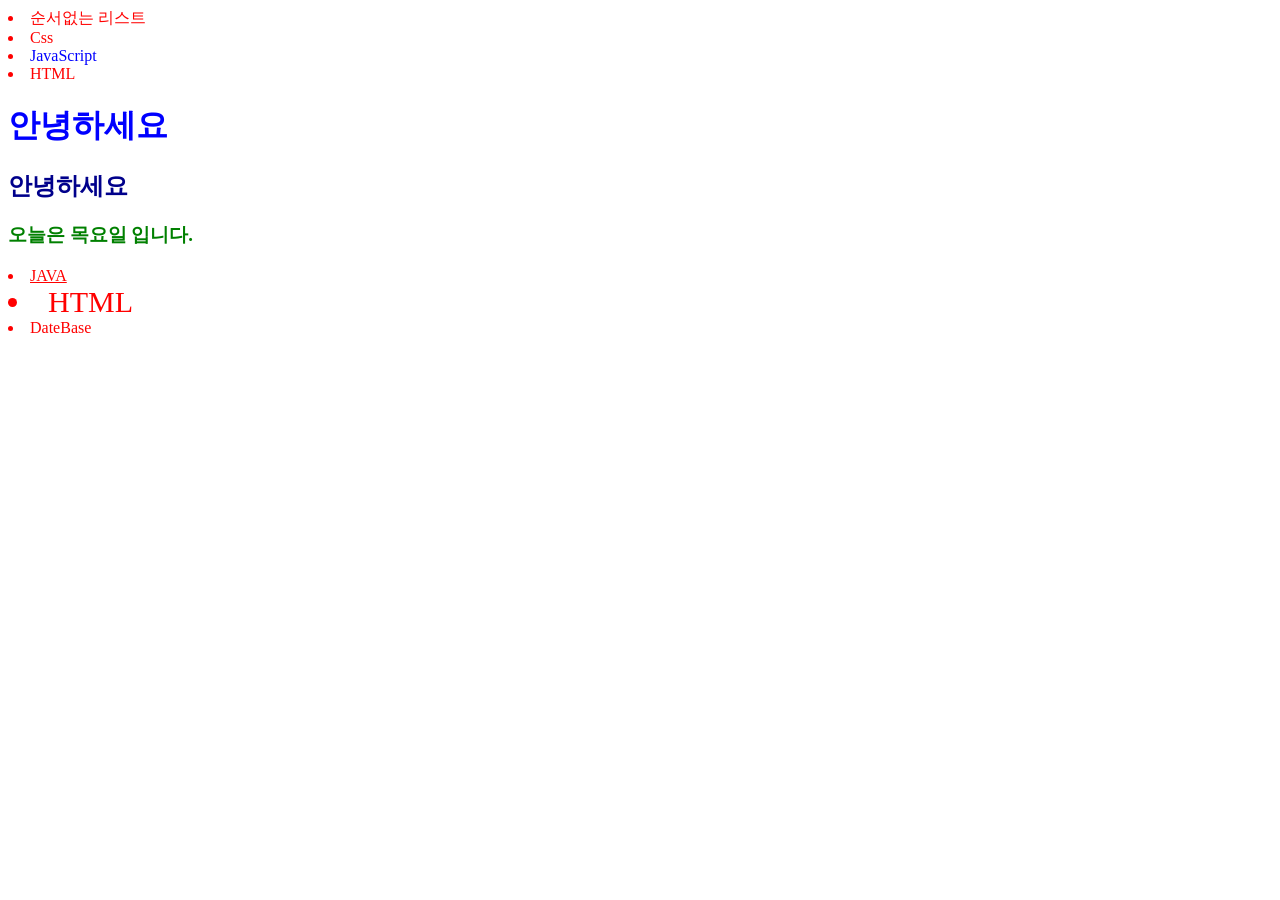
<file: basic_html/basic/index.html>
<!doctype html>
<html lang="ko">
  <head>
    <meta charset="UTF-8" />
    <meta name="viewport" content="width=device-width, initial-scale=1.0" />
    <title>Document</title>
    <link rel="stylesheet" href="./css/main.css" />
  </head>

  <body>
    <li>순서없는 리스트</li>
    <li><font color="red">Css</font></li>
    <li><font color="blue">JavaScript</font></li>
    <li>HTML</li>
    <h1 style="color: blue">안녕하세요</h1>
    <h2>안녕하세요</h2>
    <h3>오늘은 목요일 입니다.</h3>
    <li class="other">JAVA</li>
    <li id="select">HTML</li>
    <li class="outher">DateBase</li>
  
  </body>
</html>
</file>
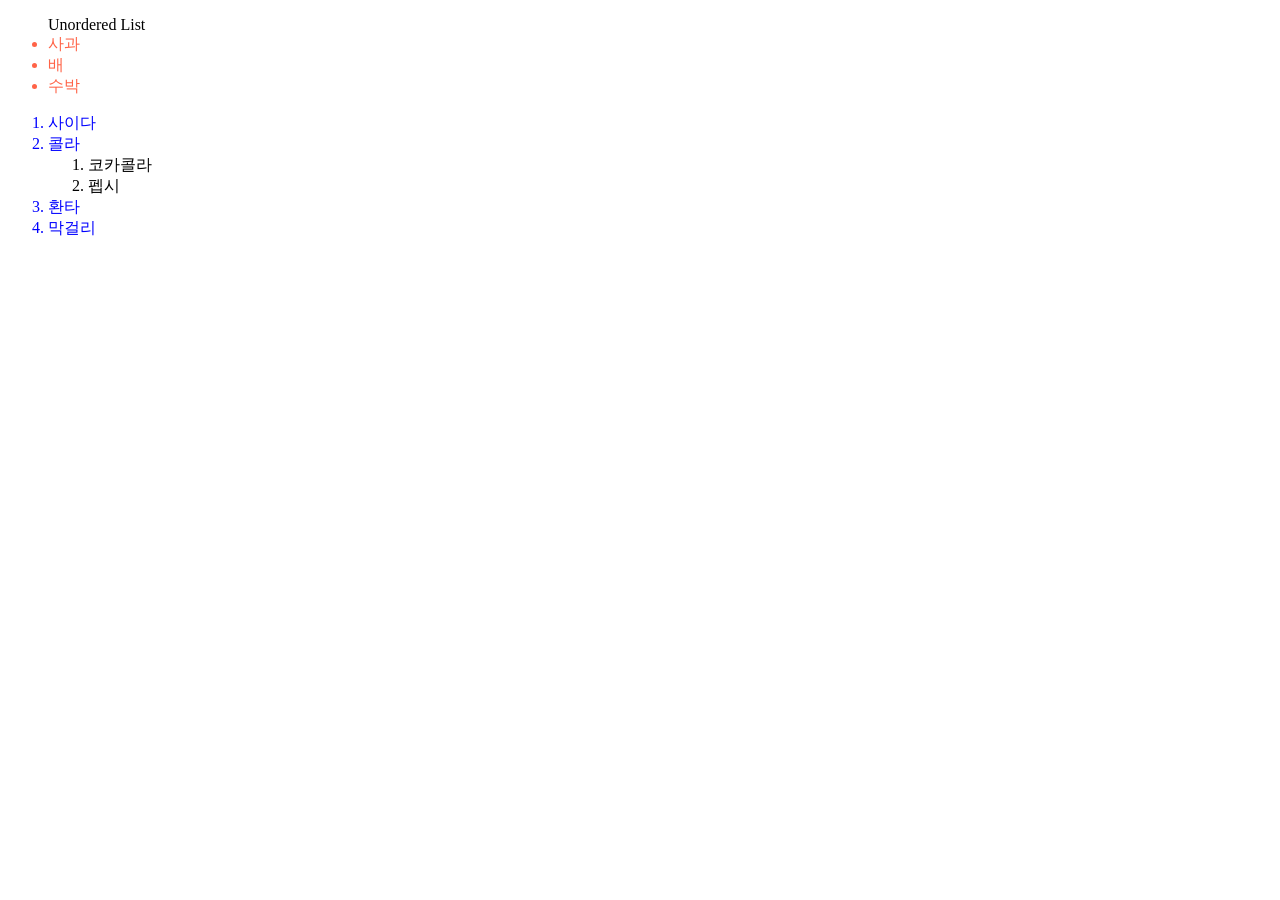
<file: basic_html/selector/index.html>
<!DOCTYPE html>
<html lang="ko">
<head>
  <meta charset="UTF-8">
  <meta name="viewport" content="width=device-width, initial-scale=1.0">
  <title>Document</title>
  <link rel="stylesheet" href="./css/home.css">
</head>
<body>
  <ul> Unordered List
    <li>사과</li>
    <li>배</li>
    <li>수박</li>
  </ul>
  <ol >
    <li class="beverage">사이다</li>
    <li class="beverage">콜라
      <ol id ="cola">
        <li>코카콜라</li>
        <li>펩시</li>
      </ol>
    </li>
    <li class="beverage">환타</li>
    <li class="beverage">막걸리</li>
  </ol>
</body>
</html>
</file>
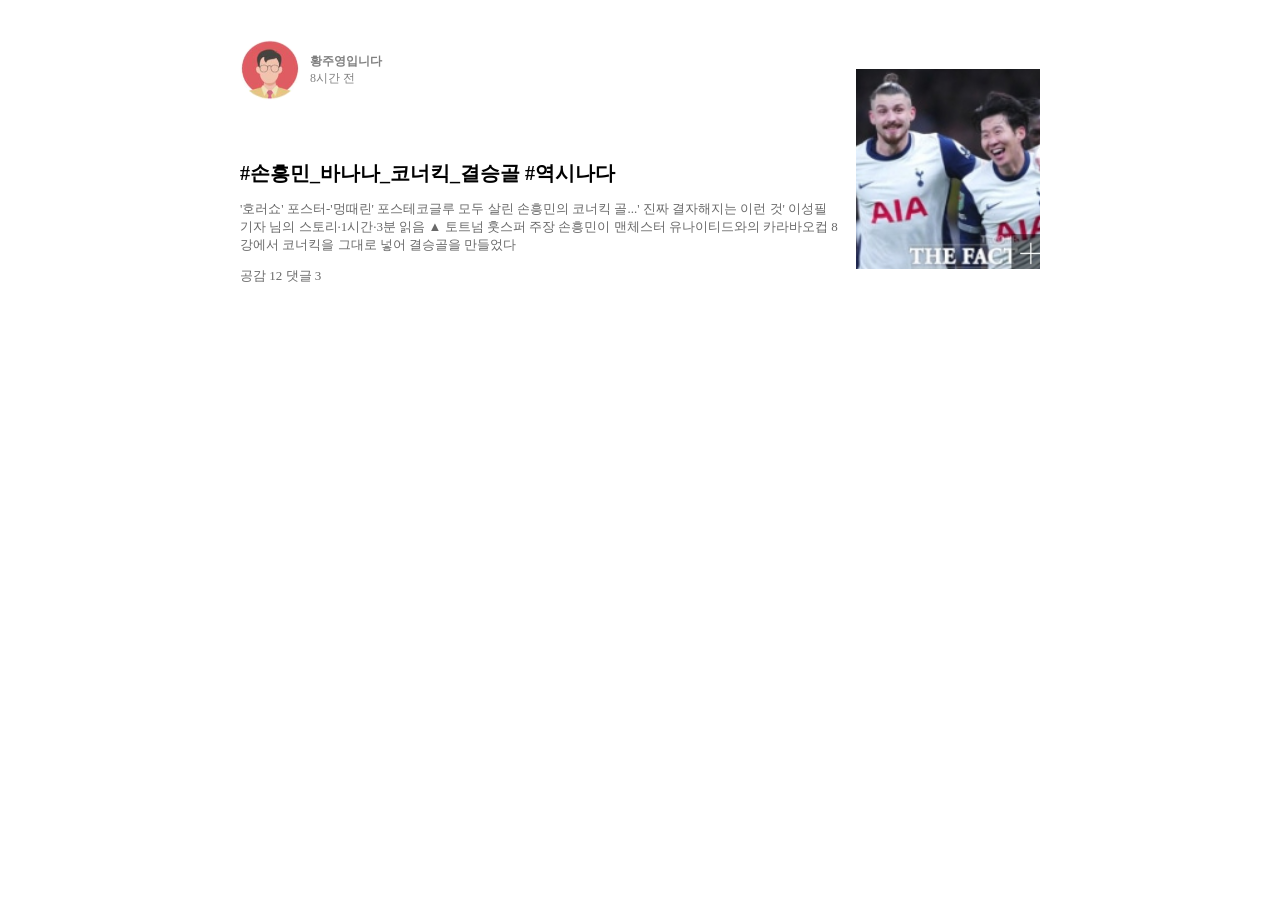
<file: basic_html/blog/blog-flex.html>
<!doctype html>
<html lang="ko">
  <head>
    <meta charset="UTF-8" />
    <meta name="viewport" content="width=device-width, initial-scale=1.0" />
    <title>Document</title>
    <link rel="stylesheet" href="./css/blog-flex.css">
  </head>

  <body>
    <div class="container">
      <div class="blog-content">
        <!-- 블로그 내용 -->
        <div class="blog-header">
          <img
            class="profile_img"
            src="./images/profile_img.JPG"
            alt="프로필"
          />
          <div class="blog-name">
            <h4>황주영입니다</h4>
            <p>8시간 전</p>
          </div>
        </div>
        <!--  내용 -->
        <div class="blog-text">
          <h4 class="blog-title">#손흥민_바나나_코너킥_결승골 #역시나다</h4>
          <p>
            '호러쇼' 포스터-'멍때린' 포스테코글루 모두 살린 손흥민의 코너킥
            골...' 진짜 결자해지는 이런 것' 이성필 기자 님의 스토리·1시간·3분
            읽음 ▲ 토트넘 훗스퍼 주장 손흥민이 맨체스터 유나이티드와의
            카라바오컵 8강에서 코너킥을 그대로 넣어 결승골을 만들었다
          </p>
          <p class="meta">공감 12 댓글 3</p>
        </div>
      </div>
      <div class="blog-img">
        <!-- 손흥민사진 -->
        <img src="./images/blog_img.JPG" alt="이미지" />
      </div>
    </div>
  </body>
</html>
</file>
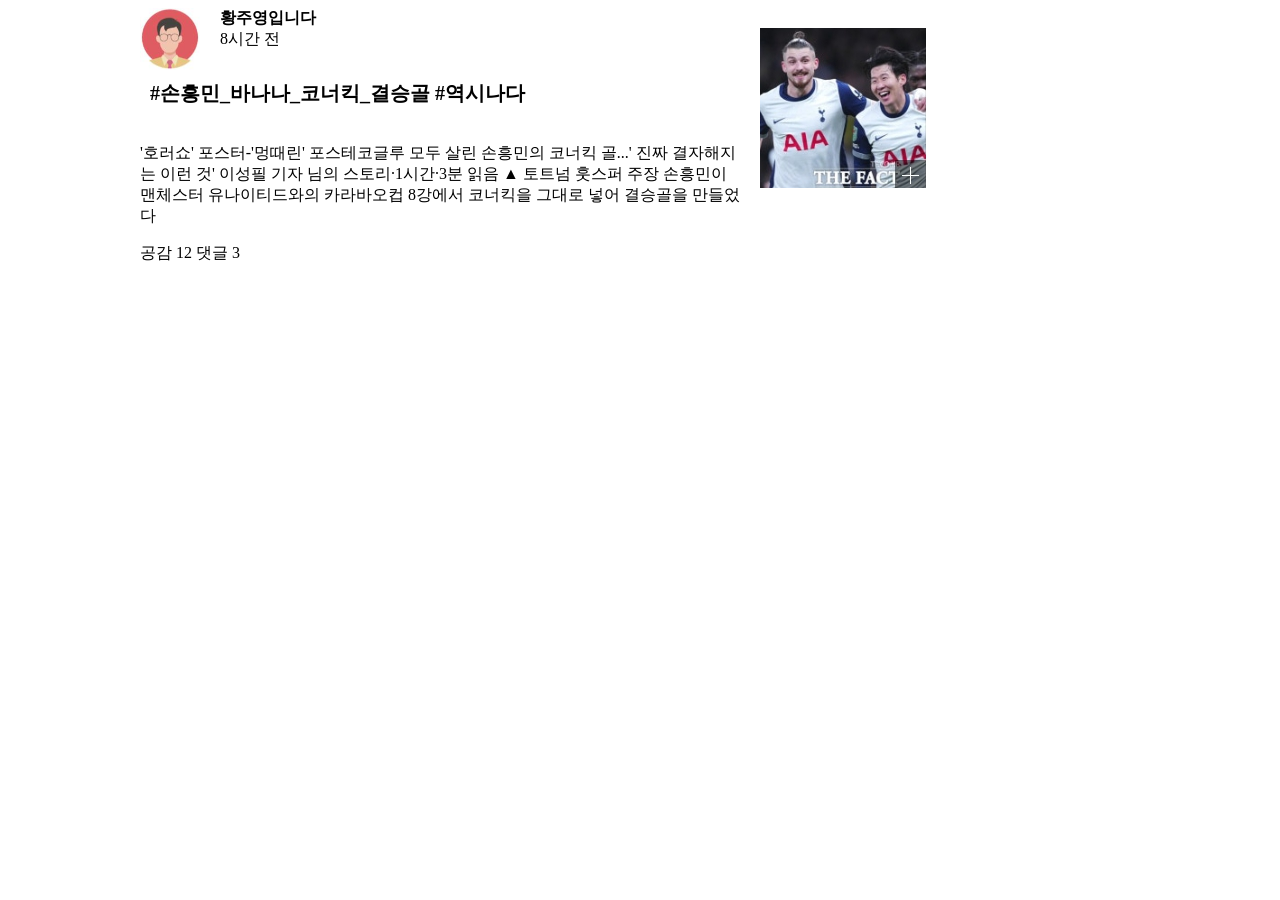
<file: basic_html/blog/blog.html>
<!doctype html>
<html lang="ko">
  <head>
    <meta charset="UTF-8" />
    <meta name="viewport" content="width=device-width, initial-scale=1.0" />
    <title>Document</title>
    <link rel="stylesheet" href="./css/blog.css">
  </head>

  <body>
    <div class="container">
      <div class="blog-content">
        <!-- 블로그 내용 -->
        <div>
          <img
            class="profile_img"
            src="./images/profile_img.JPG"
            alt="프로필"
          />
          <div class="blog-name">
            <h4>황주영입니다</h4>
            <p>8시간 전</p>
          </div>
        </div>
        <!--  내용 -->
        <div style="clear: both">
          <h4 class="blog-title">#손흥민_바나나_코너킥_결승골 #역시나다</h4>
          <p>
            '호러쇼' 포스터-'멍때린' 포스테코글루 모두 살린 손흥민의 코너킥
            골...' 진짜 결자해지는 이런 것' 이성필 기자 님의 스토리·1시간·3분
            읽음 ▲ 토트넘 훗스퍼 주장 손흥민이 맨체스터 유나이티드와의
            카라바오컵 8강에서 코너킥을 그대로 넣어 결승골을 만들었다
          </p>
          <p>공감 12 댓글 3</p>
        </div>
      </div>
      <div class="blog-img">
        <!-- 손흥민사진 -->
        <img src="./images/blog_img.JPG" alt="이미지" />
      </div>
    </div>
  </body>
</html>
</file>
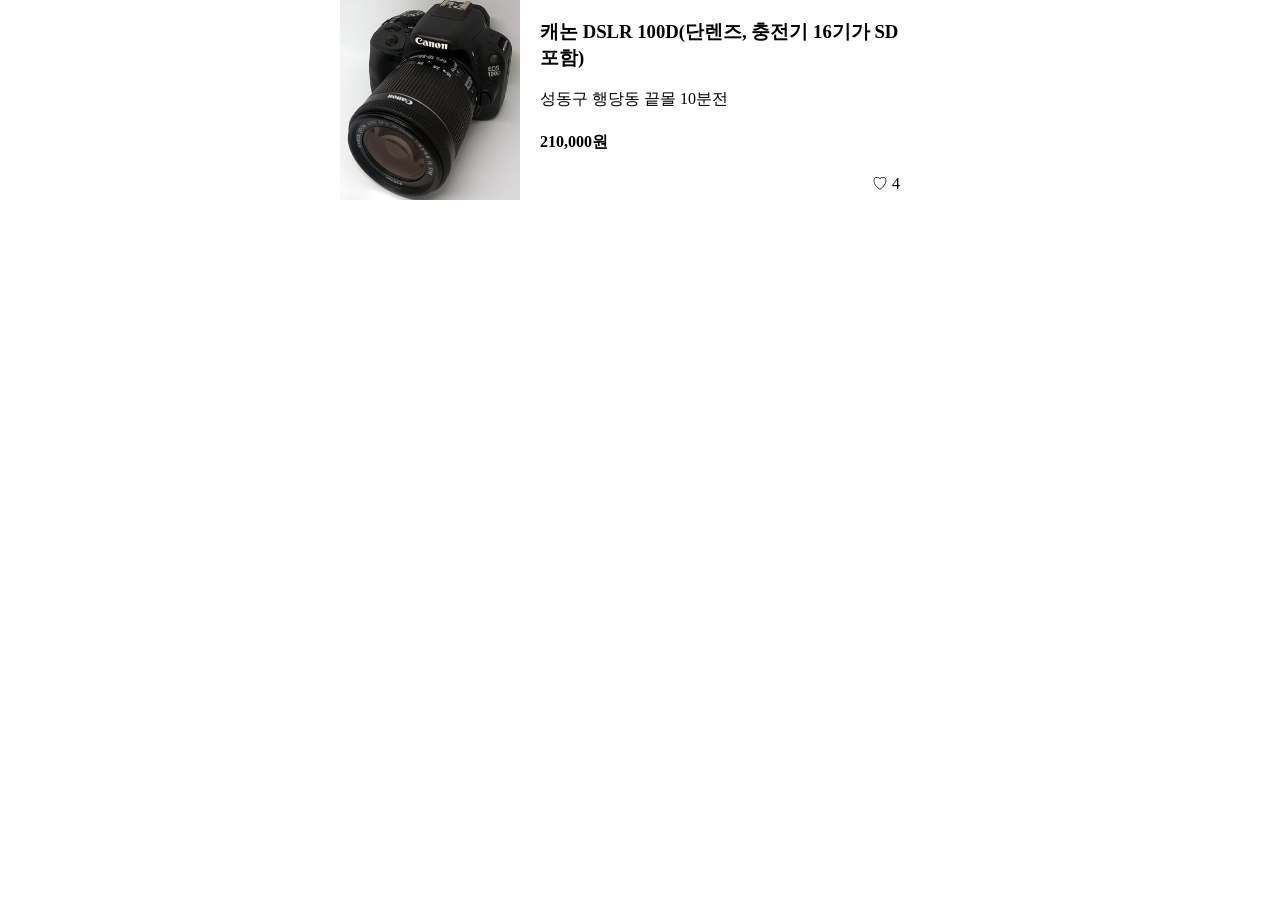
<file: basic_html/camera/camera.html>
<!DOCTYPE html>
<html lang="ko">
<head>
  <meta charset="UTF-8">
  <meta name="viewport" content="width=device-width, initial-scale=1.0">
  <link href="https://fonts.googleapis.com/css2?family=Noto+Sans+KR:wght@100..900&display=swap" rel="stylesheet">
  <link rel="stylesheet" href="./css/camera.css">
  <title>Document</title>
</head>
<body>
  <div class="container">
    <div class="product-img"></div>
    <div class="content">
      <h3>캐논 DSLR 100D(단렌즈, 충전기 16기가 SD 포함)</h3>
      <p>성동구 행당동 끝몰 10분전</p>
      <h4>210,000원</h4>
      <p style="text-align: right;">♡ 4</p>
    </div>
  </div>
</body>
</html>
</file>
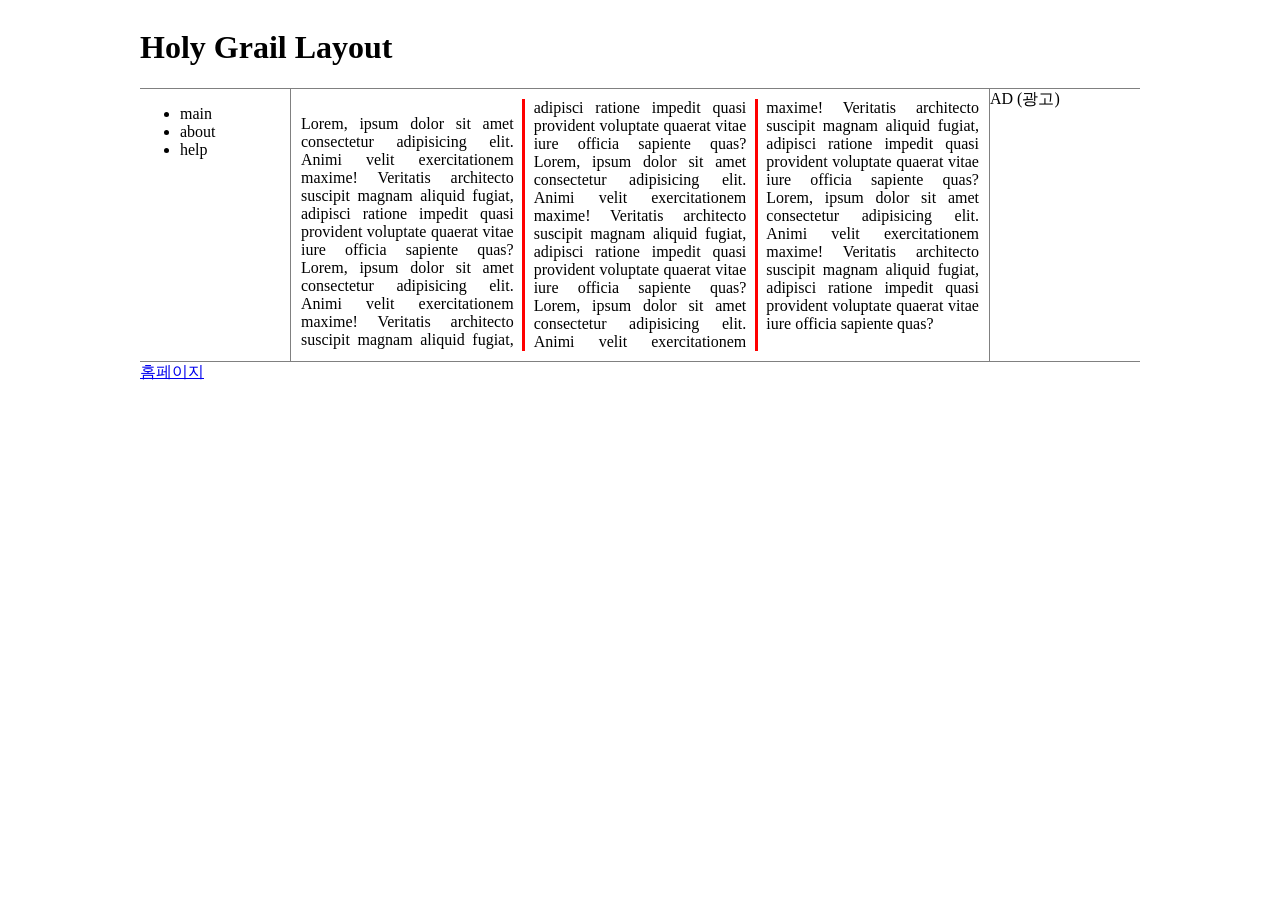
<file: basic_html/flex/flex_layout.html>
<!doctype html>
<html lang="ko">
  <head>
    <meta charset="UTF-8" />
    <meta name="viewport" content="width=device-width, initial-scale=1.0" />
    <title>Document</title>
    <style>
      body{
        display: flex;
        justify-content: center;
      }
      .container {
        width: 1000px;
        display: flex;
        flex-direction: column;
      }
      main{
        text-align: justify;
        padding: 10px;
        column-count: 4;
        column-width: 200px;
        column-gap: 20px;
        column-rule-color: red;
        column-rule-style: solid;
      }
      header {
        border-bottom: 1px solid gray;
      }
      footer {
        border-top: 1px solid gray;
      }
      nav {
        border-right: 1px solid gray;
      }
      aside {
        border-left: 1px solid gray;
      }
      nav,
      aside {
        /*너비 고정*/
        flex-basis: 150px;
        /*다른 놈 희생 */
        flex-shrink: 0;
      }
      .content {
        display: flex;
      }
    </style>
  </head>
  <body>
    <div class="container">
      <header>
        <h1>Holy Grail Layout</h1>
      </header>
      <section class="content">
        <nav>
          <ul>
            <li>main</li>
            <li>about</li>
            <li>help</li>
          </ul>
        </nav>
        <main>
          <p>
            Lorem, ipsum dolor sit amet consectetur adipisicing elit. Animi
            velit exercitationem maxime! Veritatis architecto suscipit magnam
            aliquid fugiat, adipisci ratione impedit quasi provident voluptate
            quaerat vitae iure officia sapiente quas? Lorem, ipsum dolor sit
            amet consectetur adipisicing elit. Animi velit exercitationem
            maxime! Veritatis architecto suscipit magnam aliquid fugiat,
            adipisci ratione impedit quasi provident voluptate quaerat vitae
            iure officia sapiente quas? Lorem, ipsum dolor sit amet consectetur
            adipisicing elit. Animi velit exercitationem maxime! Veritatis
            architecto suscipit magnam aliquid fugiat, adipisci ratione impedit
            quasi provident voluptate quaerat vitae iure officia sapiente quas?
            Lorem, ipsum dolor sit amet consectetur adipisicing elit. Animi
            velit exercitationem maxime! Veritatis architecto suscipit magnam
            aliquid fugiat, adipisci ratione impedit quasi provident voluptate
            quaerat vitae iure officia sapiente quas? Lorem, ipsum dolor sit
            amet consectetur adipisicing elit. Animi velit exercitationem
            maxime! Veritatis architecto suscipit magnam aliquid fugiat,
            adipisci ratione impedit quasi provident voluptate quaerat vitae
            iure officia sapiente quas?
          </p>
        </main>
        <aside>AD (광고)</aside>
      </section>
      <footer>
        <a href="www.naver.com">홈페이지</a>
      </footer>
    </div>
  </body>
</html>
</file>
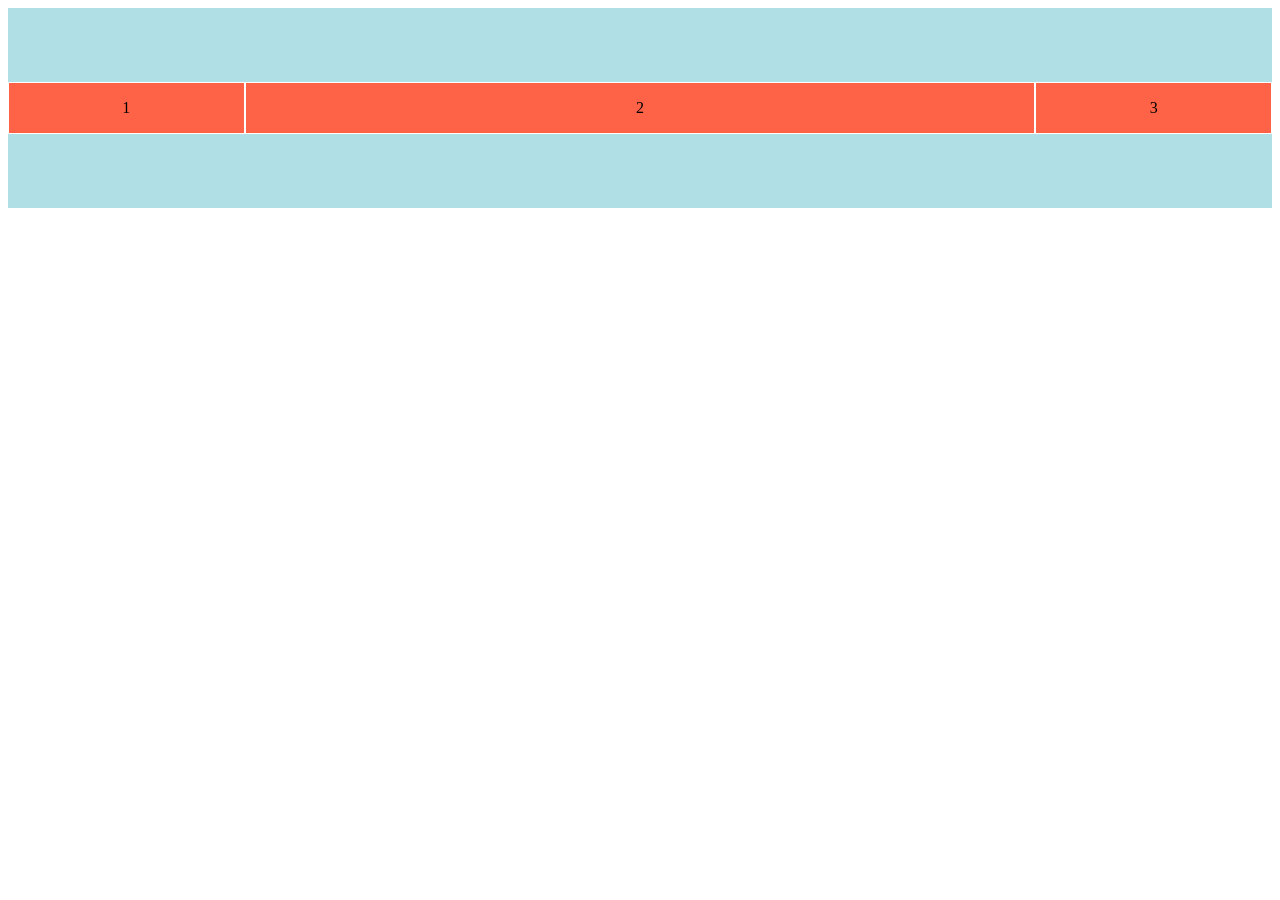
<file: basic_html/flex/flex_test.html>
<!DOCTYPE html>
<html lang="ko">
<head>
  <meta charset="UTF-8">
  <meta name="viewport" content="width=device-width, initial-scale=1.0">
  <title>Document</title>
  <style>
    .container{
      background-color: powderblue;
      height: 200px;
      display: flex;
      flex-direction: row;
      /* 교차축의 중심 */
      align-items: center;
      /* 주축을 중심으로 맞춤*/
      justify-content: center; 
    }
    .item{
      width: 50px;
      height: 50px;
      background-color: tomato;
      border: 1px solid white;
      text-align: center; /*div 태그 내 내용 가로 맞춤*/
      align-content: center; /*div 태그 내 내용 세로 맞춤*/
    }
    /*.item:nth-child(2), .item:nth-child(4){
      flex-grow: 2;
    }*/
  </style>
</head>
<body>
  <div class="container">
    <!-- flex-basis = 자기값보다 브라우저가 작아지면 희생-->
    <!-- flex-shrink = 자기 크기를 무조건 고집 함.-->
    <!--<div class="item" style="flex-basis: 600px; flex-shrink: 0;">1</div>-->
    <div class="item"style="flex-grow: 2;">1</div>
    <div class="item"style="flex-grow: 8;">2</div>
    <div class="item"style="flex-grow: 2;">3</div>
    
  </div>
</body>
</html>
</file>
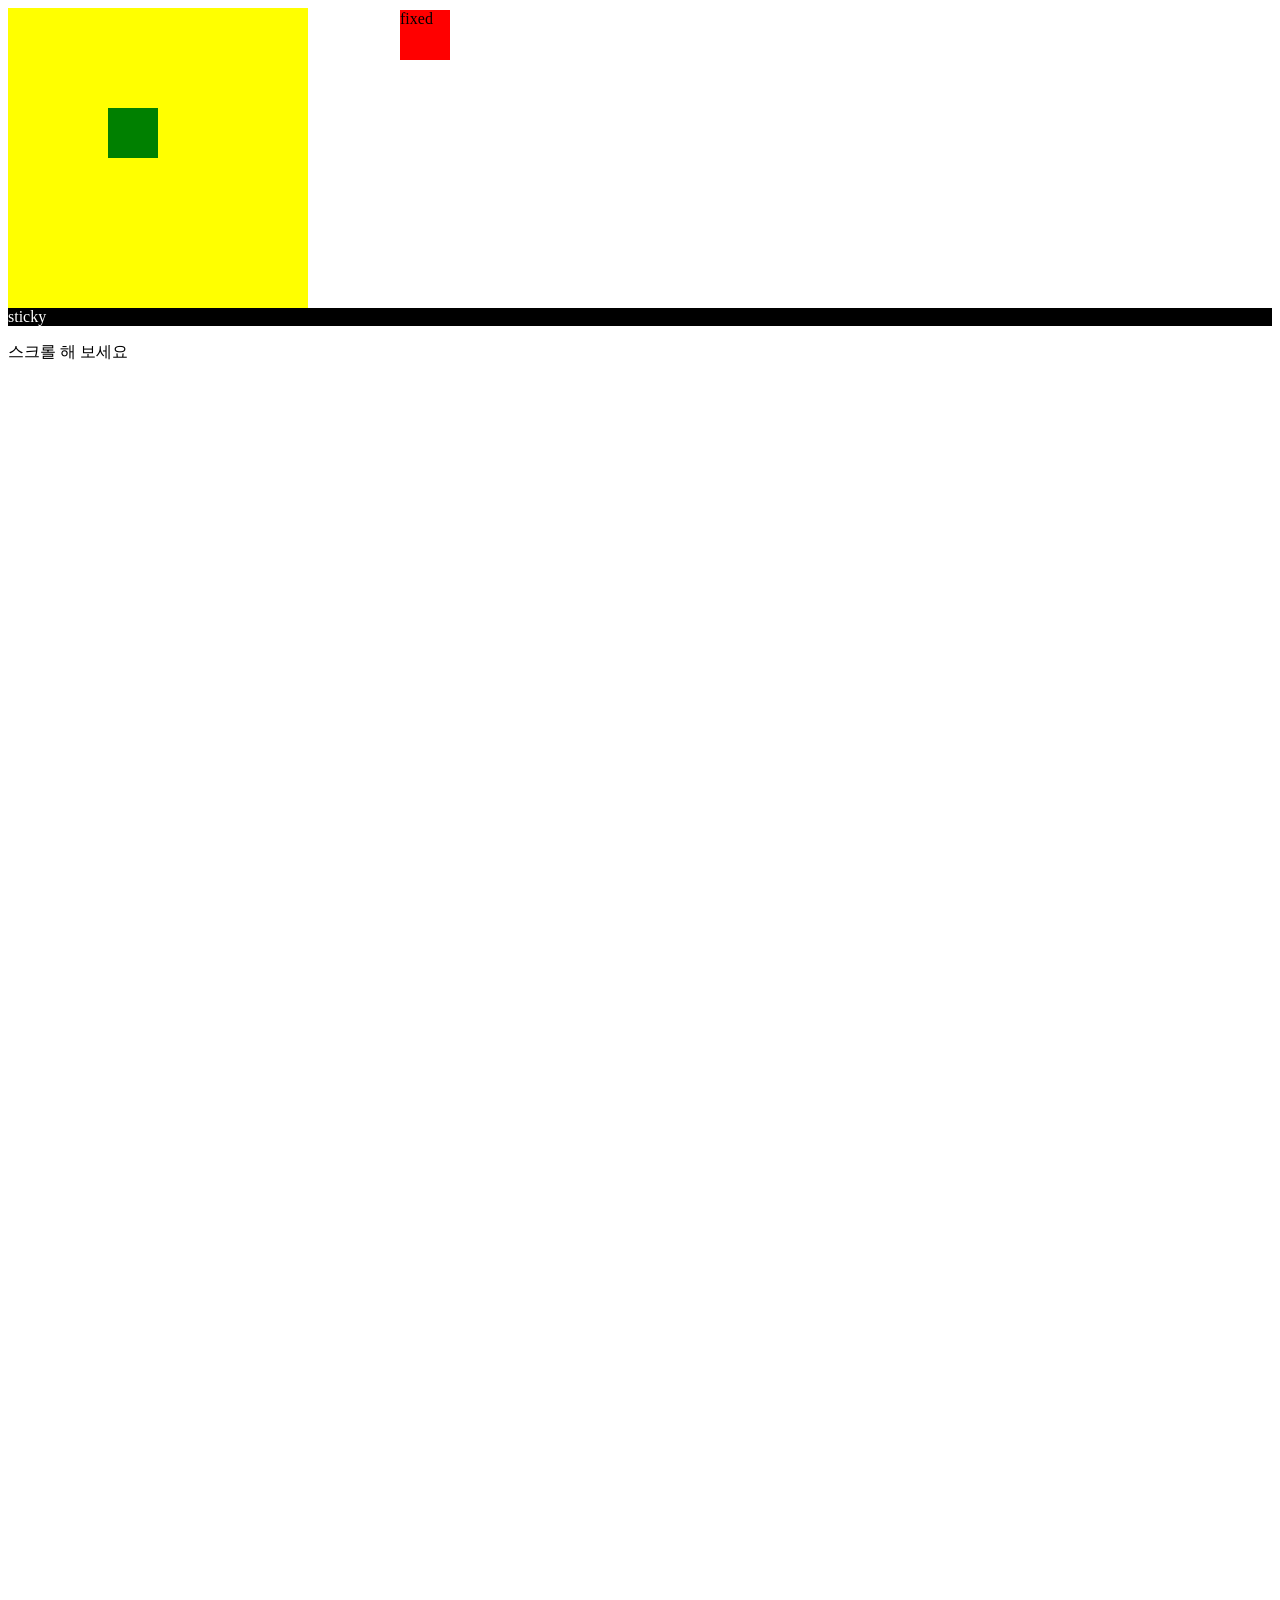
<file: basic_html/position/position.html>
<!DOCTYPE html>
<html lang="ko">
<head>
  <meta charset="UTF-8">
  <meta name="viewport" content="width=device-width, initial-scale=1.0">
  <title>Document</title>
</head>
<style>
  body{
    height: 20000px;
  }
  .parent{
    width: 300px;
    height: 300px;
    background-color: yellow;
    /* margin: 30px; */
    position: relative;
    top: 0;
    left: 0;
  }
  /* position :relative : 내 원래의 위치를 기준으로 이동 */
  /* position을 주면 공중에 붕 떠버린다 */
  /* position : absolute : 나의 부모 기준으로 해서 움직이는 아이 */
  /* 단, 내 조상 중 position : relative 로 선언된 곳이 기준 */
  .child{
    width: 50px;
    height: 50px;
    background-color: green;
    position: absolute;
    /* position: relative; */
    top: 100px;
    left: 100px;
  }

  /* fixed : 카톡상담채널 / 맨 위로 이동 */
  .fixed{
    position: fixed;
    width: 50px;
    height: 50px;
    top: 10px;
    left: 400px;
    background: red;
  }

  /* sticky : 주로 상단 메뉴/ 테이블의 헤더 */
  .sticky{
    position: sticky;
    top: 0;
    background-color: black;
    color: white;
  }
</style>
<body>
  <div class="parent">
    <div class="child"></div>
  </div>
  <div class="sticky">sticky</div>
  <div class="fixed">fixed</div>
  <p>스크롤 해 보세요<div class=""></div></p>
</body>
</html>
</file>
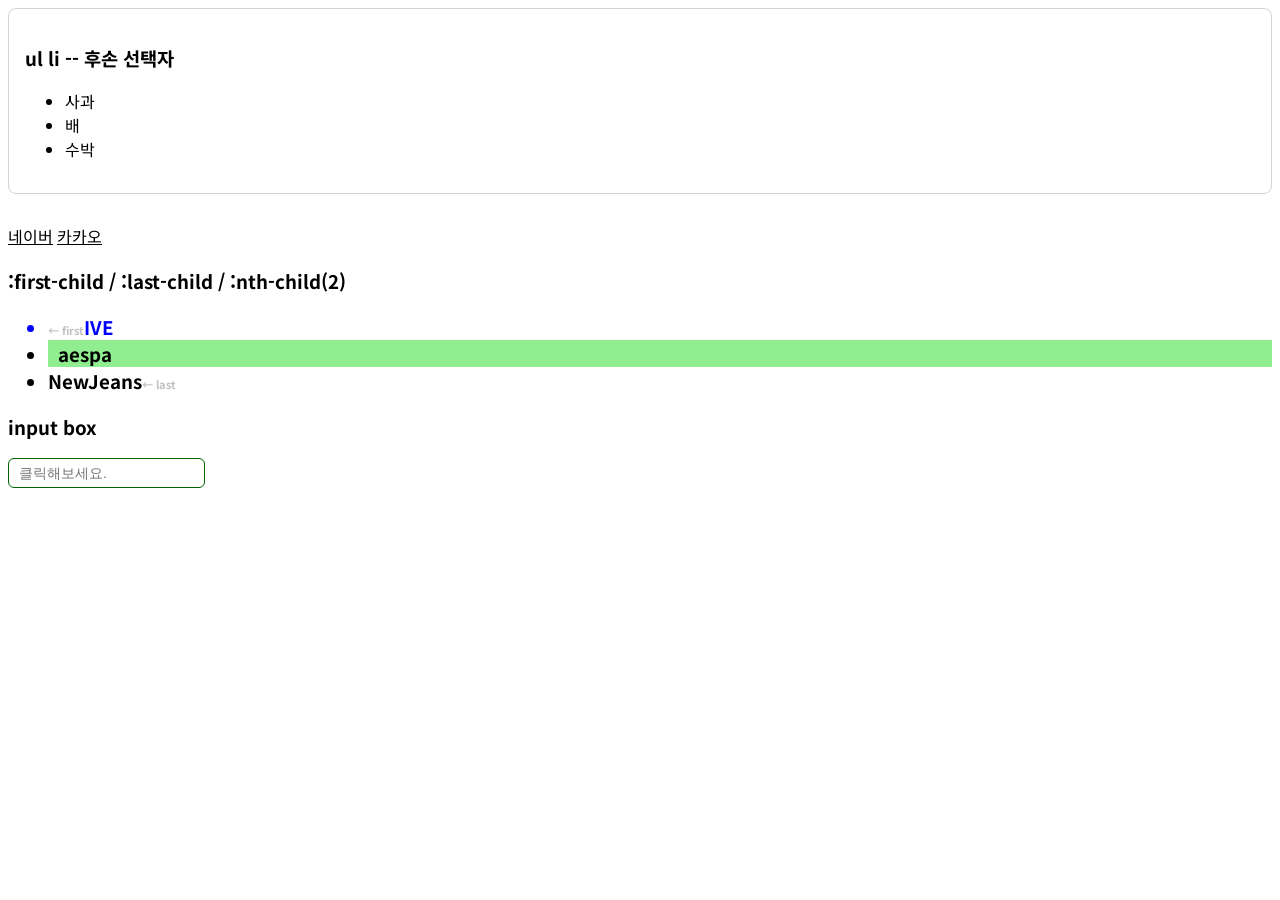
<file: basic_html/selector/selector.html>
<!DOCTYPE html>
<html lang="ko">
<head>
  <meta charset="UTF-8">
  <meta name="viewport" content="width=device-width, initial-scale=1.0">
  <title>Document</title>
  <link rel="stylesheet" href="./css/selector.css">
  <link href="https://fonts.googleapis.com/css2?family=Noto+Sans+KR&display=swap" rel="stylesheet">

</head>
<body>
  <!-- 후손 선택 -->
   <!-- 시멘틱태그(싀미론적 태그) -->
   <section>
    <h3>ul li -- 후손 선택자</h3>
    <ul>
      <li>사과</li>
      <li>배</li>
      <li>수박</li>
    </ul>
   </section>
   <search>
    <a href="https://www.naver.com/">네이버</a>
    <a href="https://www.daum.net/">카카오</a>
   </search>
   <!-- 가상클래스: first-child/ last-child / nth-child -->
   <search>
    <h3>:first-child / :last-child / :nth-child(2)
      <ul class="group-list">
        <li>IVE</li>
        <li>aespa</li>
        <li>NewJeans</li>
      </ul>
    </h3>
   </search>
   <search>
    <h3>input box</h3>
    <input type="text" placeholder="클릭해보세요.">
   </search>
</body>
</html>
</file>
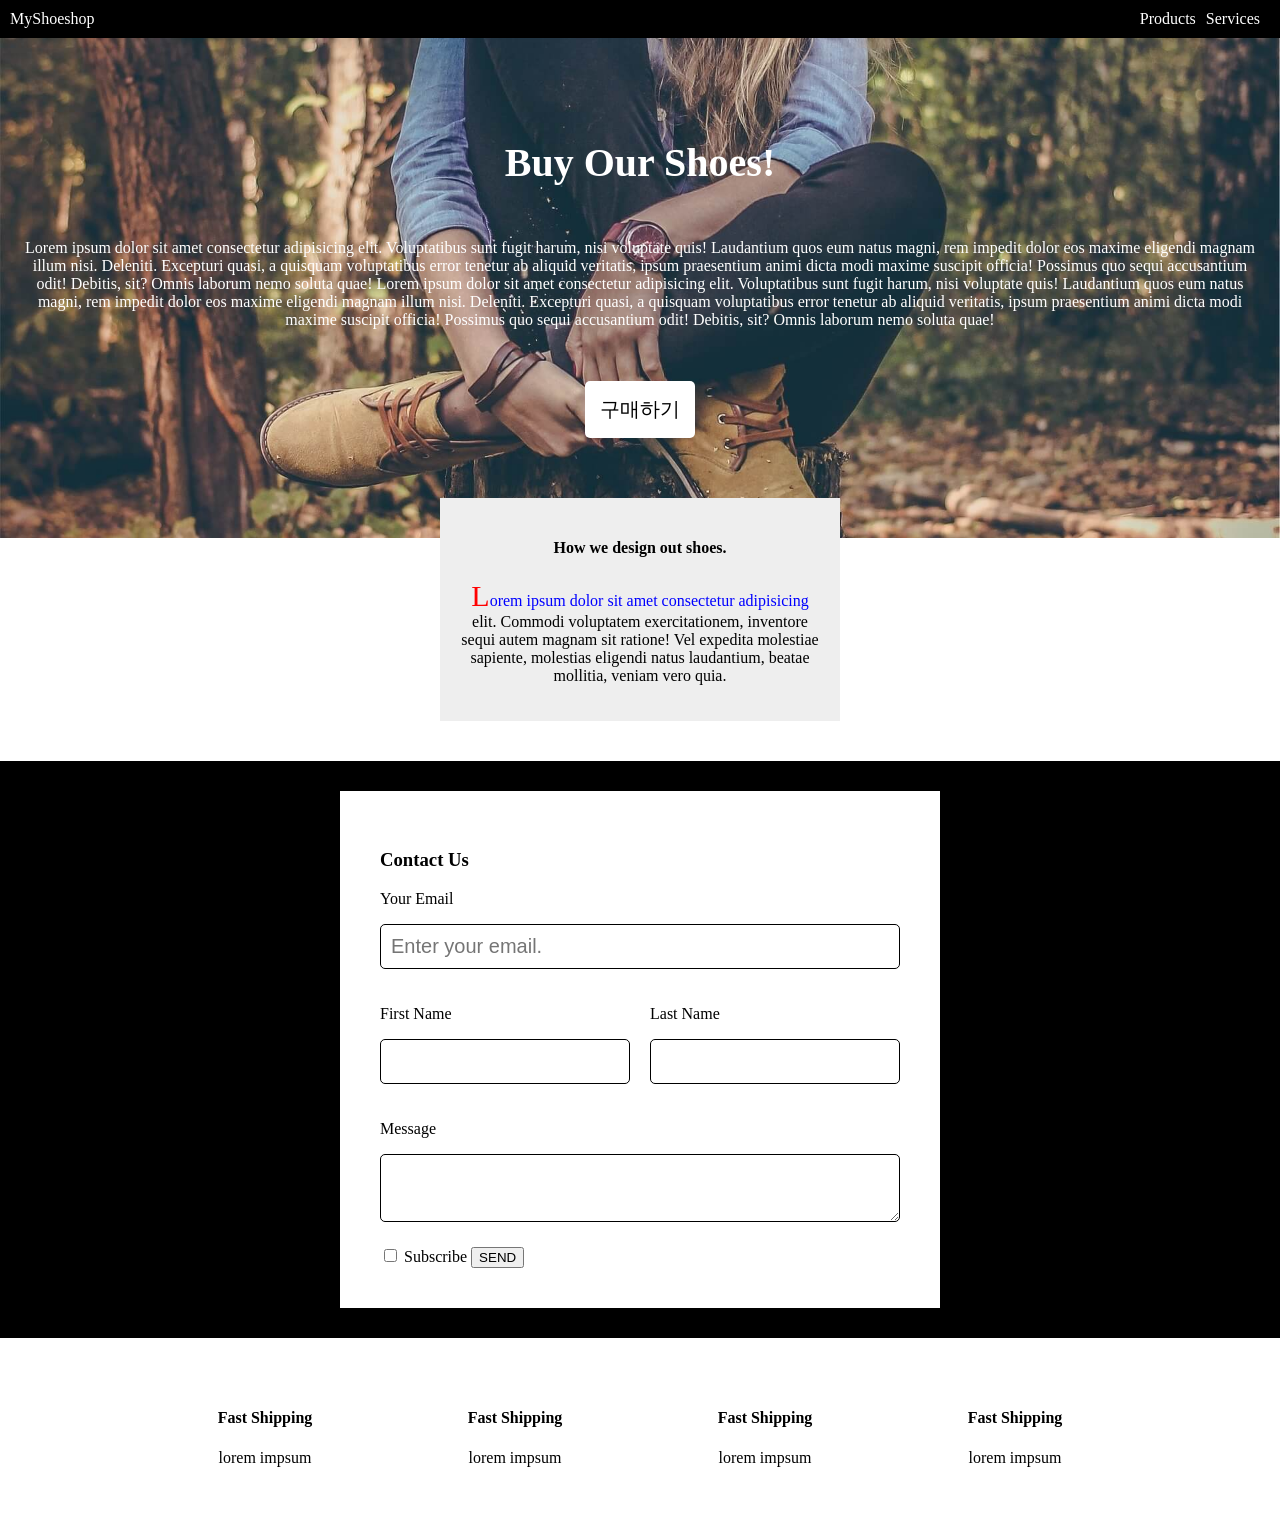
<file: basic_html/shoes/shoes.html>
<!doctype html>
<html lang="ko">
  <head>
    <meta charset="UTF-8" />
    <meta name="viewport" content="width=device-width, initial-scale=1.0" />
    <link rel="stylesheet" href="./css/shoes.css" />
    <title>My Shoes Shop</title>
  </head>
  <body>
    <!-- 메뉴 생성 -->
    <div class="nav-container">
      <div class="nav-item">MyShoeshop</div>
      <div style="flex-grow: 1"></div>
      <div class="nav-item">Products</div>
      <div class="nav-item">Services</div>
    </div>
    <div class="main-background">
      <h4 class="main-title">Buy Our Shoes!</h4>
      <p class="main-content">
        Lorem ipsum dolor sit amet consectetur adipisicing elit. Voluptatibus
        sunt fugit harum, nisi voluptate quis! Laudantium quos eum natus magni,
        rem impedit dolor eos maxime eligendi magnam illum nisi. Deleniti.
        Excepturi quasi, a quisquam voluptatibus error tenetur ab aliquid
        veritatis, ipsum praesentium animi dicta modi maxime suscipit officia!
        Possimus quo sequi accusantium odit! Debitis, sit? Omnis laborum nemo
        soluta quae! Lorem ipsum dolor sit amet consectetur adipisicing elit.
        Voluptatibus sunt fugit harum, nisi voluptate quis! Laudantium quos eum
        natus magni, rem impedit dolor eos maxime eligendi magnam illum nisi.
        Deleniti. Excepturi quasi, a quisquam voluptatibus error tenetur ab
        aliquid veritatis, ipsum praesentium animi dicta modi maxime suscipit
        officia! Possimus quo sequi accusantium odit! Debitis, sit? Omnis
        laborum nemo soluta quae!
      </p>
      <button class="main-button">구매하기</button>
    </div>
    <div class="explain-box">
      <h4>How we design out shoes.</h4>
      <p class="pseudo">
        Lorem ipsum dolor sit amet consectetur adipisicing elit. Commodi
        voluptatem exercitationem, inventore sequi autem magnam sit ratione! Vel
        expedita molestiae sapiente, molestias eligendi natus laudantium, beatae
        mollitia, veniam vero quia.
      </p>
    </div>
    <div class="form-background">
      <div class="form-white">
        <form action="" method="get">
          <div class="w-100">
            <h3>Contact Us</h3>
            <p>Your Email</p>
            <input
              type="email"
              class="form-input"
              placeholder="Enter your email."
            />
          </div>
          <div class="w-50">
            <p>First Name</p>
            <input type="text" class="form-input" />
          </div>
          <div class="w-50">
            <p>Last Name</p>
            <input type="text" class="form-input" />
          </div>
          <div style="clear: both"></div>
          <div class="w-100">
            <p>Message</p>
            <textarea class="form-input"></textarea>
          </div>
          <div class="w-100">
            <input type="checkbox" id="sub" />
            <label for="sub">Subscribe</label>
            <button class="yellow-button">SEND</button>
          </div>
        </form>
      </div>
    </div>
    <div class="product-container">
      <div>
        <h4>Fast Shipping</h4>
        <p>lorem impsum</p>
      </div>
      <div>
        <h4>Fast Shipping</h4>
        <p>lorem impsum</p>
      </div>
      <div>
        <h4>Fast Shipping</h4>
        <p>lorem impsum</p>
      </div>
      <div>
        <h4>Fast Shipping</h4>
        <p>lorem impsum</p>
      </div>
      <div style="float: none; clear: both"></div>
    </div>
  </body>
</html>
</file>
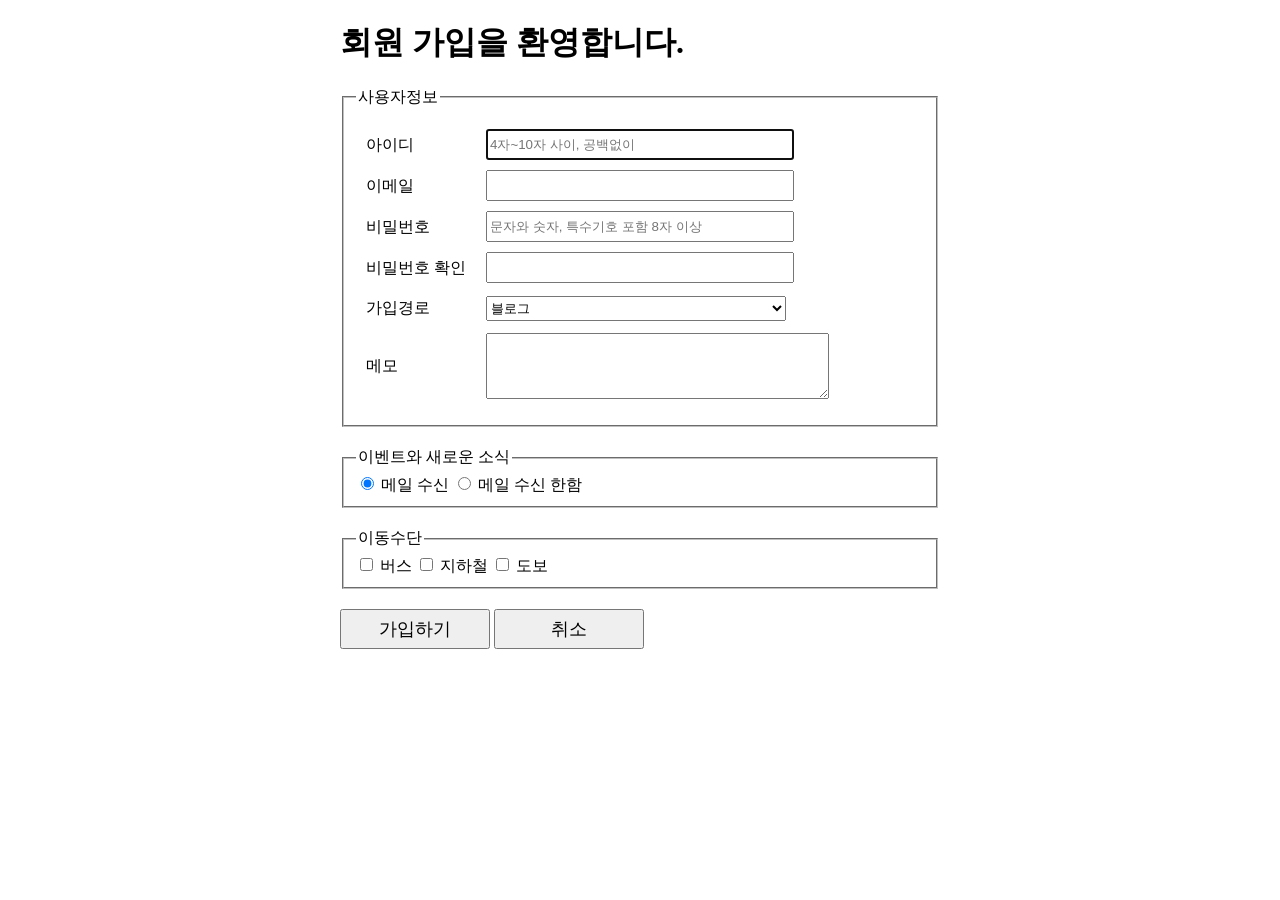
<file: basic_html/signup/signup.html>
<!doctype html>
<html lang="ko">
  <head>
    <meta charset="UTF-8" />
    <meta name="viewport" content="width=device-width, initial-scale=1.0" />
    <link rel="stylesheet" href="./css/signup.css" />
    <script defer src="./js/signup.js"></script>
    <title>회원가입</title>
    
  </head>
  <body>
    <div class="container">
      <h1>회원 가입을 환영합니다.</h1>
      <form onsubmit="check_sign(event)" method="get">
        <fieldset>
          <legend>사용자정보</legend>
          <ul>
            <li>
              <label for="uid">아이디</label>
              <input
                type="text"
                id="uid"
                name="uid"
                required
                placeholder="4자~10자 사이, 공백없이"
                autofocus
              />
            </li>
            <li>
              <label for="email">이메일</label>
              <input type="email" name="email" id="email" />
            </li>
            <li>
              <label for="pwd">비밀번호</label>
              <input
                type="password"
                name="pwd"
                id="pwd"
                placeholder="문자와 숫자, 특수기호 포함 8자 이상"
              />
            </li>
            <li>
              <label for="confirm">비밀번호 확인</label>
              <input type="password" id="confirm" />
            </li>
            <li>
              <label for="path">가입경로</label>
              <select name="path" id="path">
                <option value="blog">블로그</option>
                <option value="search">검색</option>
                <option value="sns">SNS</option>
                <option value="etc">기타</option>
              </select>
            </li>
            <li>
              <label for="memo">메모</label>
              <textarea name="memo" id="memo" cols="40" rows="4"></textarea>
            </li>
          </ul>
        </fieldset>
        <fieldset>
          <legend>이벤트와 새로운 소식</legend>
          <input type="radio" name="mail" id="mail_yes" value="yes" checked />
          <label for="mail_yes">메일 수신</label>
          <input type="radio" name="mail" id="mail_no" value="no" />
          <label for="mail_no">메일 수신 한함</label>
        </fieldset>
        <fieldset>
          <legend>이동수단</legend>
          <input type="checkbox" id="bus" name="bus" />
          <label for="bus">버스</label>
          <input type="checkbox" id="metro" name="metro" />
          <label for="metro">지하철</label>
          <input type="checkbox" id="walking" name="walking" />
          <label for="walking">도보</label>
        </fieldset>
        <div class="buttons">
          <input type="submit" value="가입하기" />
          <input type="reset" value="취소" />
        </div>
      </form>
    </div>
  </body>
</html>
</file>
<file: basic_html/basic/css/main.css>
li{
    color: red;
  }
  h2{
    color: darkblue;
  }
  h3{
    color: green;
  }
  .other {
    text-decoration: underline;
  }
  #select{
    font-size: 30px;
  }
</file>
<file: basic_html/selector/css/home.css>
/*ul 태그 밑의 li모드*/
ul li{
  color: tomato;
}
/*ol li{
  color: blue;
}*/
.beverage{
  color: blue;
}
#cola li{
  color:black;
}
</file>
<file: basic_html/blog/css/blog-flex.css>
.container{
  width: 800px;
  margin: 40px auto;
  display: flex;
  justify-content: space-between;
  border-bottom: 1px soild lightgray;
  padding-bottom: 20px ;
}

.blog-content{
  width: 75%;

}

.blog-img{
  width: 23%;
  display: flex;
  align-items: center;
}

.blog-img img{
  width: 100%;
  height: 200px;
  object-fit: cover;
}

.blog-header{
  display: flex;
  align-items: center;
  margin-bottom: 10%;
}

.profile_img{
  width: 60px;
  height: 60px;
  border-radius: 50%;
}

.blog-name{
  margin-left: 10px;

}

.blog-name h4, .blog-name p{
  margin: 0;
}

.blog-name{
  font-size: 12px;
  color: gray;
}
.blog-title{
  font-size: 20px;
  font-weight: 600;
  margin: 10px 0;
}

.blog-text p{
  font-size: 13px;
  color: dimgray;
}

.meta{
  margin-top: 10px;
  font-size: 12px;
  color: gray;
}
</file>
<file: basic_html/blog/css/blog.css>
.container{

  width: 1000px;
  height: 200px;
  margin-left: auto;
  margin-right: auto;
}

.blog-content{
  width: 60%;
  height: 100%;
  float: left;
}

.blog-img{
  margin-left: 20px;
  width: 30%;
  float: left;
  height: 100%;
  display: flex;
  align-items: center;
}

.profile_img{
  width: 60px;
  height: 100%;
  float: left;

}

.blog-name{
  float: left;
  margin-left: 20px;
}

.blog-name h4, .blog-name p {
  margin: 0;
}
.blog-title{
  font-weight: 600;
  font-size: 20px;
  padding: 10px;
}
</file>
<file: basic_html/camera/css/camera.css>
body{
  margin: 0;
}
div{
  /*박스의 크기를 고정*/
  box-sizing: border-box;
}

.container{
  margin-left: auto;
  margin-right: auto;
  width: 600px;
  height: 200px;
  /*ackground-color: yellow;*/
}

.product-img{
  width: 30%;
  height: 100%;
  background-image: url('../images/camera.JPG');
  background-size: cover;
  background-repeat: no-repeat;
  background-position: center;
  /* background-color: black; */
  float: left;
  margin-right: 20px;
}

.content{
  float: left;
  width: 60%;
  height: 100%;
  
}
</file>
<file: basic_html/selector/css/selector.css>
body {
    font-family: 'Noto Sans KR', sans-serif;
}
section{
  border: 1px solid lightgray;
  border-radius: 8px;
  padding: 16px;
  margin-bottom: 30px;
}

a:link {
  color: black;
}
a:visited{
  color:red;
}
a:hover{
  color:yellow;
}

.group-list li:first-child{
  
  color: blue;
}
.group-list li:first-child::before{
  content:"← first";
  color: silver;
  font-size: 11px;
}
.group-list li:last-child::after{
  content: "← last";
  font-size: 11px;
  color: silver;
}
.group-list li:nth-child(2){
  background-color: lightgreen;
  padding-left: 10px;
}
input{
  border: 1px solid darkgreen;
  border-radius: 6px;
  padding: 6px 10px;
  font-size: 14px;
  outline: none;
}

input::focus{
  border-color: steelblue;
  box-shadow: 0 0 0 3px lightblue;
}
</file>
<file: basic_html/shoes/css/shoes.css>
body {
  margin: 0;
}

div {
  box-sizing: border-box;
}

.main-background {
  width: 100%;
  height: 500px;
  background-image: url("../images/shoes_background.jpg");
  background-size: 100%;
  background-repeat: no-repeat;
  background-position: center;
  padding: 1px;
  text-align: center;
  position: relative;
}
.main-title {
  /* div 자식은 마진이 서로 겹침 현상이 발생 */
  /* 해결 방법은 부모에게 padding: 1px 주어서 해결 */
  color: white;
  font-size: 40px;
  margin-top: 100px;
}

.main-content {
  color: white;
  margin-left: 20px;
  margin-right: 20px;
}

.main-button {
  background-color: white;
  font-size: 20px;
  padding: 15px;
  border-radius: 5px;
  border: none;
  position: absolute;
  left: 50%;
  transform: translateX(-50%);
  bottom: 100px;
}

.main-button:hover {
  color: red;
}

.explain-box {
  width: 400px;
  margin: auto;
  padding: 20px;
  text-align: center;
  background-color: #eee;
  position: relative;
  top: -40px;
}

.pseudo::first-letter {
  color: red;
  font-size: 30px;
}

.pseudo::first-line {
  color: blue;
}

div, input, textarea {
  box-sizing: border-box;
}

.form-background {
  background-color: black;
  padding: 30px;
}
.form-white {
  background-color: white;
  padding: 30px;
  width: 80%;
  margin: auto;
  max-width: 600px;
}
.form-input {
  width: 100%;
  padding: 10px;
  font-size: 20px;
  border: 1px solid black;
  border-radius: 5px;
}

.w-100 {
  width: 100%;
  padding: 10px;
}

.w-50 {
  width: 50%;
  padding: 10px;
  float: left;
}

.nav-container{
  display: flex;
  
  padding: 10px;
  align-items: center;
  justify-content: center;
  background-color: black;
  color: white;
}

.nav-item{
  margin-right: 10px;
}
.product-container{
  width: 80%;
  max-width: 1000px;
  margin: auto;
  margin-top: 50px;
  margin-bottom: 50px;
}

.product-container div{
  float: left;
  width: 25%;
  text-align: center;
}
/* 미디어쿼리 : 위치는 보통 css의 맨 마지막에 위치 */
/* 현재 브라우저 폭이 1200px 이하 될 경우 */
@media screen and (max-width: 1200px){
  .moin-title{
    font-size: 30px;
  }
  .product-container{
    max-width: 600px;
    margin: 0 auto;
  } 
  .product-container >div{
    flex: 1 1 50%; /*2개씩 한줄*/
  }
}
/* 현재 브라우저 폭이 768px 이하 될 경우 */
@media screen and (max-width: 768px){
  .moin-title{
    font-size: 20px;
  }
  .product-container >div{
    /* flex: 1 1 100%;
    첫번재 : flex-basis(기본크기)
    두번째 : shrink (줄어들기)
    세번째 : flex-grow ( 늘어나기)
     */
    flex: 1 1 100%; /*1개씩 한줄*/
    margin: auto;
  }
}
/* 현재 브라우저 폭이 576px 이하 될 경우 */
@media screen and (max-width: 576px){
  .moin-title{
    font-size: 10px;
  }
  
}
</file>
<file: basic_html/signup/css/signup.css>
.container{
  width: 600px;
  margin: 10px auto;
}

fieldset{
  margin-bottom: 20px;
}

ul{
  list-style: none;
  padding-left: 0;
}

ul li{
  margin: 10px;
  display: flex;
  align-items: center;
}

li label{
  width: 120px;
  font-style: bold;
  line-height: 30px;
}

input[type="text"], input[type="email"],
input[type="password"], select{
  width: 300px;
  height: 25px;
}

.button{
  text-align: center;
}

.buttons input{
  width: 150px;
  height: 40px;
  font-size: 18px;
}

.button input:hover{
  background-color: bisque;
  color: #000;
  
}
</file>
